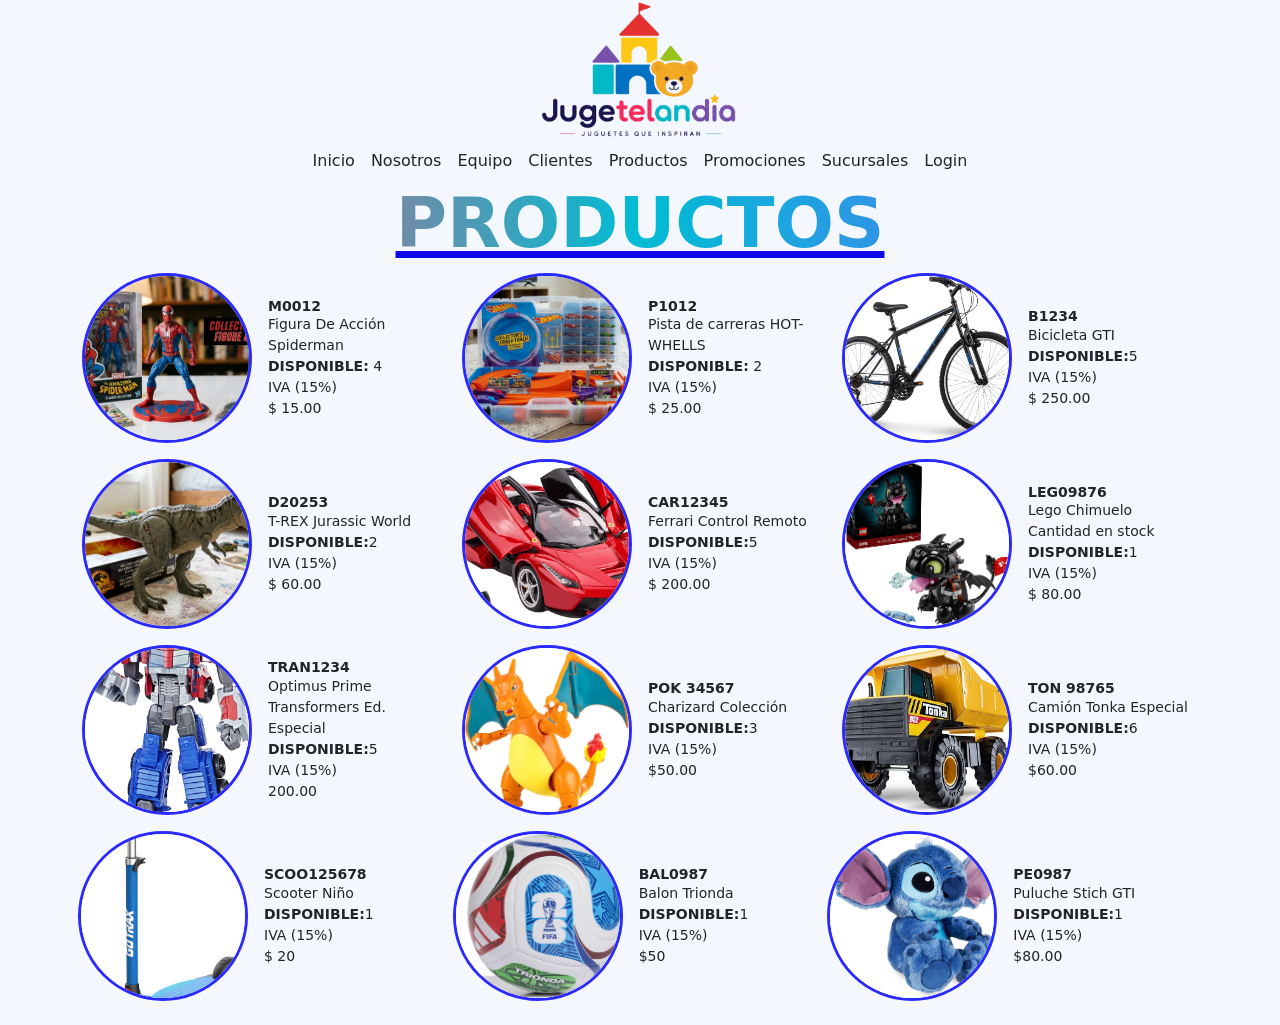
<file: productos.html>
<!DOCTYPE html>
<html lang="es">
<head>
    <meta charset="UTF-8">
    <title>JUGETELANDIA| Juguetes y Promociones</title>
    <!-- BOOTSTRAP -->
    <link href="https://cdn.jsdelivr.net/npm/bootstrap@5.3.8/dist/css/bootstrap.min.css" rel="stylesheet">
    <link rel="stylesheet" href="style.css">

</head>

<body class="body">
    <div class="container">
    <div class="text-center mt-0 ">
        <img src="imagenes/logo sin fondo.png"
             alt="JuguetelandiaJuguetesqueinspiran"
             class="img-fluid"
             width="200"   >
    </div> 

    <nav class="navbar navbar-expand-lg justify-content-center py-0">
        <ul class="navbar-nav">
            <li class="nav-item">
                <a class="nav-link text-dark " href="index.html">
                    Inicio
                </a>
            </li>

            <li class="nav-item">
                <a class="nav-link text-dark " href="#">
                    Nosotros
                </a>
            </li>

            <li class="nav-item">
                <a class="nav-link text-dark " href="#">
                    Equipo
                </a>
            </li>

            <li class="nav-item">
                <a class="nav-link text-dark " href="#">
                    Clientes
                </a>
            </li>

            <li class="nav-item">
                <a class="nav-link text-dark " href="productos.html">
                    Productos
                </a>
            </li>

            <li class="nav-item">
                <a class="nav-link text-dark " href="promociones.html">
                    Promociones
                </a>
            </li>

            <li class="nav-item">
                <a class="nav-link text-dark " href="sucursales.html">
                    Sucursales
                </a>
            </li>

            <li class="nav-item">
                <a class="nav-link text-dark " href="#">
                    Login
                </a>
            </li>

        </ul>

    </nav>

    </div>
    
    <div class="container">
        <h1 class="text-center titulo-productos mb-2">
            PRODUCTOS
        </h1>
        
    </div>

    <div class="container">
        
        <div class="row gx-4 gy-5 mb-3">
            
            <!-- JUGUETE 1 -->
            <div class="col-md-4">              
                <div class="card-producto">
                    <div class="d-flex align-items-center gap-3">
                        <div class="imagen-producto"> 
                            <img src="imagenes/SPIDER 1.png" 
>
                        </div>
                        <div class="info-producto">
                            <h6>M0012</h6>
                            <p>Figura De Acción Spiderman</p>
                            <p><strong>DISPONIBLE:</strong> 4</p>
                            <p>IVA (15%)</p>
                            <p>$ 15.00</p>
                        </div>
                    </div>        
                </div>
            </div>  
            
            <!-- JUGUETE 2 -->
            <div class="col-md-4">              
                <div class="card-producto">
                    <div class="d-flex align-items-center gap-3">
                        <div class="imagen-producto"> 
                            <img src="imagenes/pista 1.png" >
                        </div>
                        <div class="info-producto">
                            <h6>P1012</h6>
                            <p>Pista de carreras HOT-WHELLS</p>
                            <p><strong>DISPONIBLE:</strong> 2</p>
                            <p>IVA (15%)</p>
                            <p>$ 25.00</p>
                        </div>
                    </div>        
                </div>
            </div>  
            

            <!-- JUGUETE 3 -->
            <div class="col-md-4">              
                <div class="card-producto">
                    <div class="d-flex align-items-center gap-3">
                        <div class="imagen-producto"> 
                            <img src="imagenes/BICI 1.jpg" >
                        </div>
                        <div class="info-producto">
                            <h6>B1234</h6>
                            <p>Bicicleta GTI</p>
                            <p><strong>DISPONIBLE:</strong>5</p>
                            <p>IVA (15%)</p>
                            <p>$ 250.00</p>
                        </div>
                    </div>        
                </div>
            </div>  
            
            
            
        </div>    
      
        
        <div class="row gx-4 gy-5 mb-3">
            
            <!-- JUGUETE 4 -->
            <div class="col-md-4">              
                <div class="card-producto">
                    <div class="d-flex align-items-center gap-3">
                        <div class="imagen-producto"> 
                            <img src="imagenes/DINO 1.png" >
                        </div>
                        <div class="info-producto">
                            <h6>D20253</h6>
                            <p>T-REX Jurassic World</p>
                            <p><strong>DISPONIBLE:</strong>2</p>
                            <p>IVA (15%)</p>
                            <p>$ 60.00</p>
                        </div>
                    </div>        
                </div>
            </div>  
            
            <!-- JUGUETE 5 -->
            <div class="col-md-4">              
                <div class="card-producto">
                    <div class="d-flex align-items-center gap-3">
                        <div class="imagen-producto"> 
                            <img src="imagenes/FERRARI 1.jpg" >
                        </div>
                        <div class="info-producto">
                            <h6>CAR12345</h6>
                            <p>Ferrari Control Remoto</p>
                            <p><strong>DISPONIBLE:</strong>5</p>
                            <p>IVA (15%)</p>
                            <p>$ 200.00</p>
                        </div>
                    </div>        
                </div>
            </div>  
            

            <!-- JUGUETE 6 -->
            <div class="col-md-4">              
                <div class="card-producto">
                    <div class="d-flex align-items-center gap-3">
                        <div class="imagen-producto"> 
                            <img src="imagenes/LEGO 1.jpg" >
                        </div>
                        <div class="info-producto">
                            <h6>LEG09876</h6>
                            <p>Lego Chimuelo</p>
                            <p>Cantidad en stock</p>
                            <p><strong>DISPONIBLE:</strong>1</p>
                            <p>IVA (15%)</p>
                            <p>$ 80.00</p>
                        </div>
                    </div>        
                </div>
            </div>  
            
            
            
        </div>    

        
        <div class="row gx-4 gy-5 mb-3">
            
            <!-- JUGUETE 7 -->
            <div class="col-md-4">              
                <div class="card-producto">
                    <div class="d-flex align-items-center gap-3">
                        <div class="imagen-producto"> 
                            <img src="imagenes/OPTIMUS 1.jpg" >
                        </div>
                        <div class="info-producto">
                            <h6>TRAN1234</h6>
                            <p>Optimus Prime Transformers Ed. Especial</p>
                            <p><strong>DISPONIBLE:</strong>5</p>
                            <p>IVA (15%)</p>
                            <p>200.00</p>
                        </div>
                    </div>        
                </div>
            </div>  
            
            <!-- JUGUETE 8 -->
            <div class="col-md-4">              
                <div class="card-producto">
                    <div class="d-flex align-items-center gap-3">
                        <div class="imagen-producto"> 
                            <img src="imagenes/POKE 1.jpg" >
                        </div>
                        <div class="info-producto">
                            <h6>POK 34567</h6>
                            <p>Charizard Colección</p>
                            <p><strong>DISPONIBLE:</strong>3</p>
                            <p>IVA (15%)</p>
                            <p>$50.00</p>
                        </div>
                    </div>        
                </div>
            </div>  
            

            <!-- JUGUETE 9 -->
            <div class="col-md-4">              
                <div class="card-producto">
                    <div class="d-flex align-items-center gap-3">
                        <div class="imagen-producto"> 
                            <img src="imagenes/TONKA 1.jpg" >
                        </div>
                        <div class="info-producto">
                            <h6>TON 98765</h6>
                            <p>Camión Tonka Especial</p>
                            <p><strong>DISPONIBLE:</strong>6</p>
                            <p>IVA (15%)</p>
                            <p>$60.00 </p>
                        </div>
                    </div>        
                </div>
            </div>  
            
        
        <div class="row gx-3 gy-2  mb-2">
            <!-- JUGUETE 10 -->
            <div class="col-md-4">              
                <div class="card-producto ">
                    <div class="d-flex align-items-center gap-3">
                        <div class="imagen-producto"> 
                            <img src="imagenes/SCOOTER 1.jpg" >
                        </div>
                        <div class="info-producto">
                            <h6>SCOO125678</h6>
                            <p>Scooter Niño</p>
                            <p><strong>DISPONIBLE:</strong>1</p>
                            <p>IVA (15%)</p>
                            <p>$ 20</p>
                        </div>
                    </div>        
                </div>
            </div>  
            
            <!-- JUGUETE 11 -->
            <div class="col-md-4">              
                <div class="card-producto ">
                    <div class="d-flex align-items-center gap-3">
                        <div class="imagen-producto"> 
                            <img src="imagenes/TRIONDA 1.jpg" >
                        </div>
                        <div class="info-producto">
                            <h6>BAL0987</h6>
                            <p>Balon Trionda</p>
                            <p><strong>DISPONIBLE:</strong>1</p>
                            <p>IVA (15%)</p>
                            <p>$50</p>
                        </div>
                    </div>        
                </div>
            </div>  
            

            <!-- JUGUETE 12 -->
            <div class="col-md-4">              
                <div class="card-producto ">
                    <div class="d-flex align-items-center gap-3">
                        <div class="imagen-producto"> 
                            <img src="imagenes/PELUCHE 1.jpg" >
                        </div>
                        <div class="info-producto">
                            <h6>PE0987</h6>
                            <p>Puluche Stich GTI</p>
                            <p><strong>DISPONIBLE:</strong>1</p>
                            <p>IVA (15%)</p>
                            <p>$80.00 </p>
                        </div>
                    </div>        
                </div>
            </div>  
             
        </div>    

    </div>

</body>
</html>
</file>
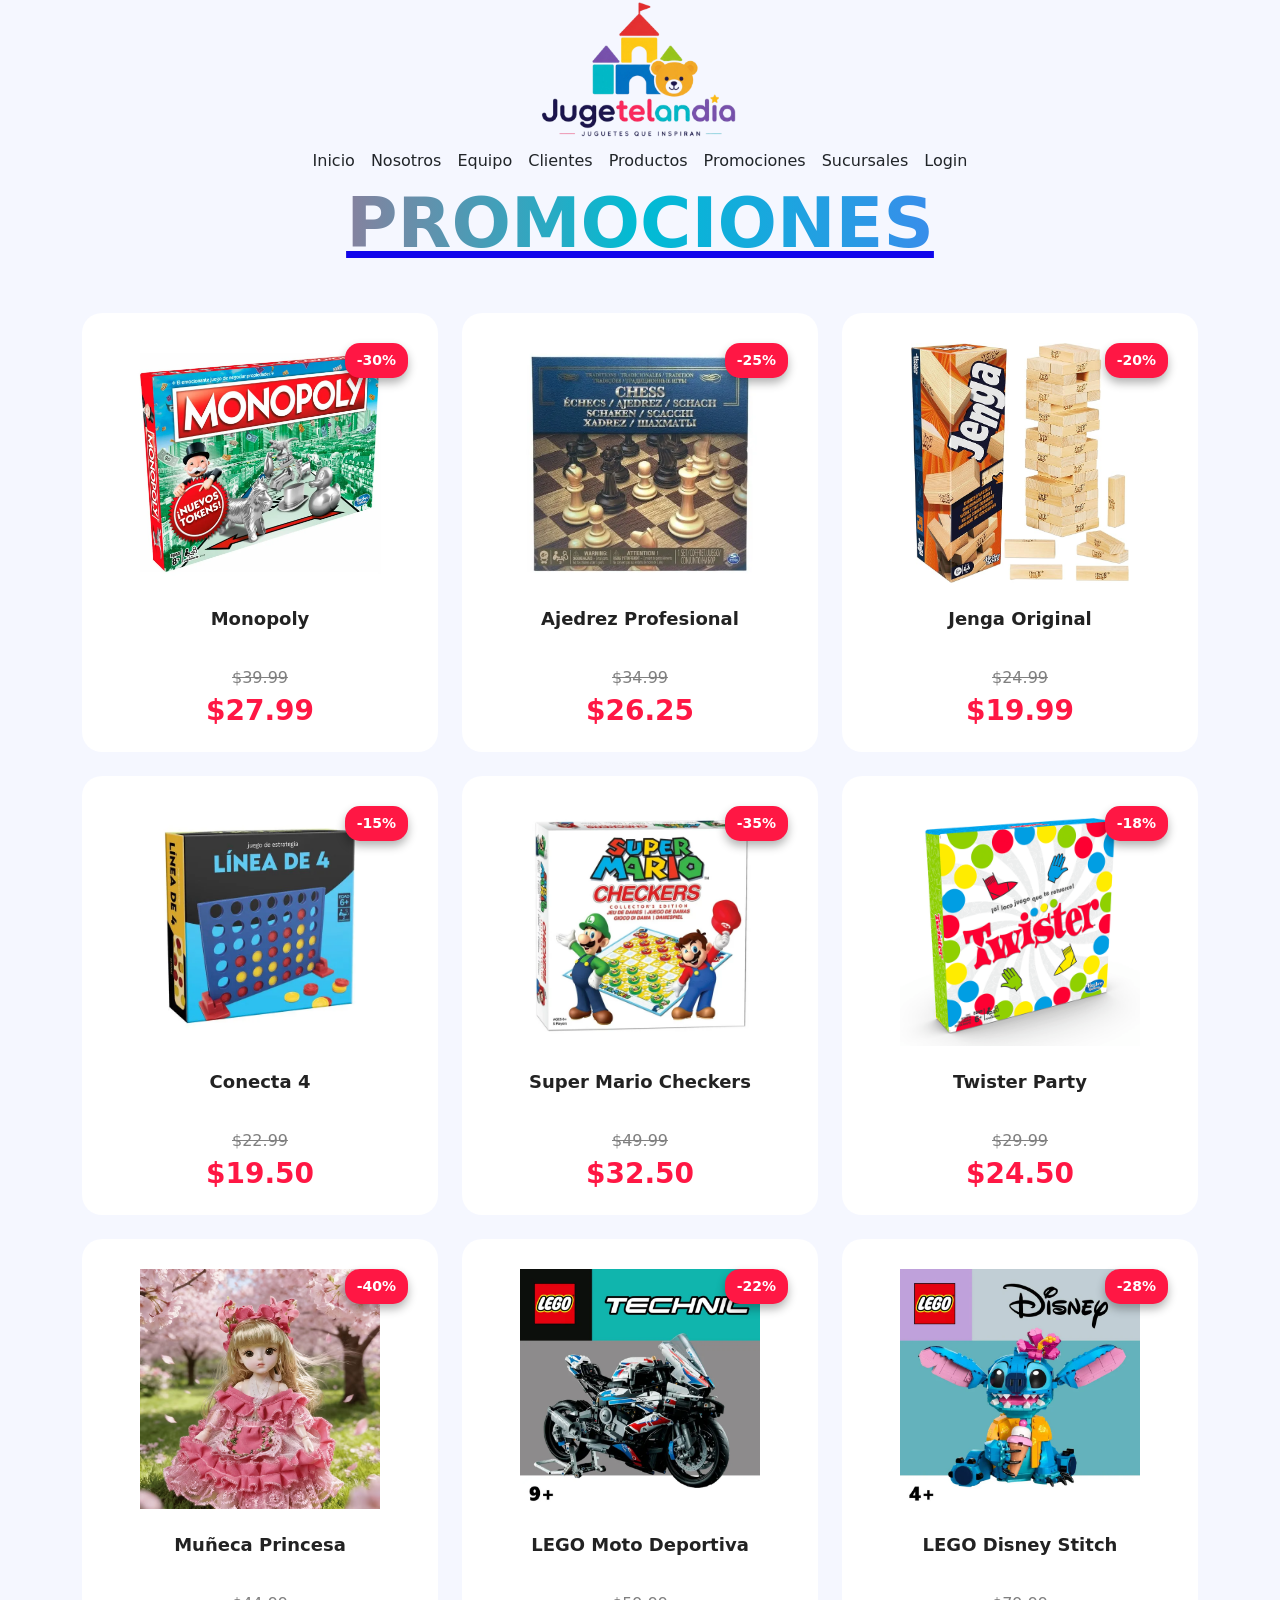
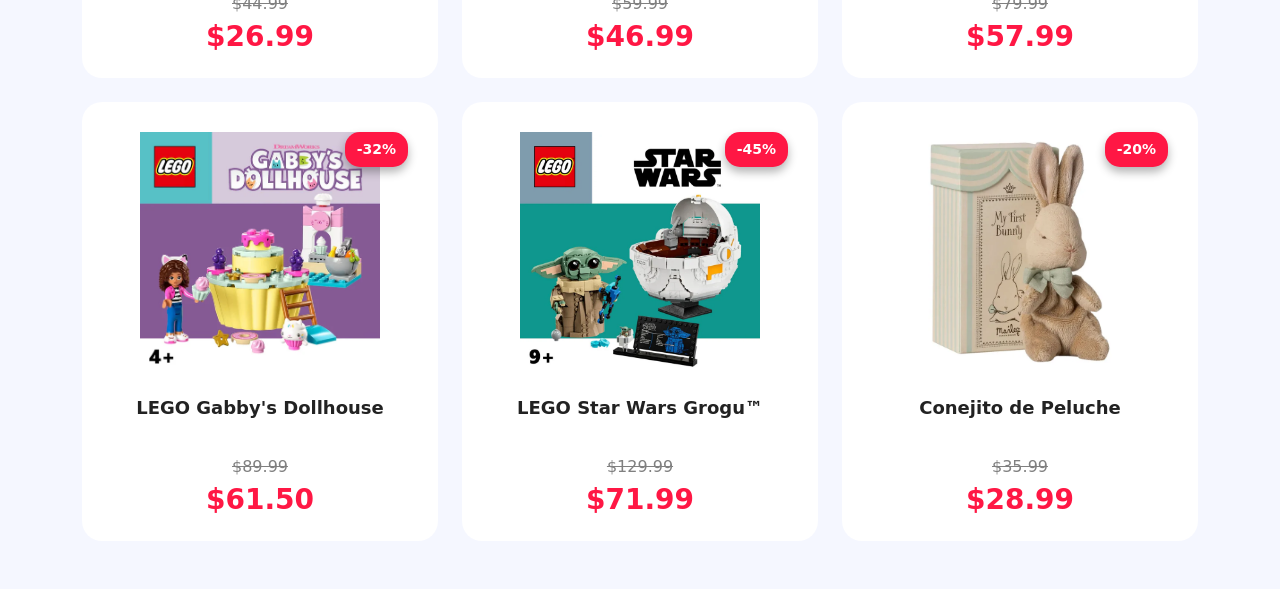
<file: promociones.html>
<!DOCTYPE html>
<html lang="es">

<head>
    <meta charset="UTF-8">
    <title>JUGETELANDIA | Promociones</title>

    <!-- BOOTSTRAP -->
    <link href="https://cdn.jsdelivr.net/npm/bootstrap@5.3.8/dist/css/bootstrap.min.css" rel="stylesheet">

    <!-- BOOTSTRAP ICONS -->
    <link rel="stylesheet"
        href="https://cdn.jsdelivr.net/npm/bootstrap-icons@1.11.3/font/bootstrap-icons.min.css">

    <link rel="stylesheet" href="style.css">

</head>

<body>

    <div class="container">

        <!-- LOGO -->
        <div class="text-center mt-0">
            <img src="imagenes/logo sin fondo.png"
                 alt="Juguetelandia"
                 class="img-fluid"
                 width="200">
        </div>

        <!-- MENÚ -->
        <nav class="navbar navbar-expand-lg justify-content-center py-0">

            <ul class="navbar-nav">

                <li class="nav-item">
                    <a class="nav-link text-dark" href="principal.html">
                        Inicio
                    </a>
                </li>

                <li class="nav-item">
                    <a class="nav-link text-dark" href="#">
                        Nosotros
                    </a>
                </li>

                <li class="nav-item">
                    <a class="nav-link text-dark" href="#">
                        Equipo
                    </a>
                </li>

                <li class="nav-item">
                    <a class="nav-link text-dark" href="#">
                        Clientes
                    </a>
                </li>

                <li class="nav-item">
                    <a class="nav-link text-dark" href="productos.html">
                        Productos
                    </a>
                </li>

                <li class="nav-item">
                    <a class="nav-link text-dark" href="promociones.html">
                        Promociones
                    </a>
                </li>

                <li class="nav-item">
                    <a class="nav-link text-dark" href="sucursales.html">
                        Sucursales
                    </a>
                </li>

                <li class="nav-item">
                    <a class="nav-link text-dark" href="#">
                        Login
                    </a>
                </li>

            </ul>

        </nav>

    </div>

    <!-- TÍTULO -->
    <div class="container">

        <h1 class="text-center titulo-promociones mb-5">
            PROMOCIONES
        </h1>

    </div>

    <!-- PROMOCIONES -->
    <div class="container">

        <!-- FILA 1 -->
        <div class="row gx-4 gy-4 mb-4">

            <!-- MONOPOLY -->
            <div class="col-md-4">

                <div class="card-promocion text-center">

                    <div class="contenedor-img">

                        <span class="descuento">
                            -30%
                        </span>

                        <img src="imagenes/Ofertas/1_monopoli.webp"
                             alt="Monopoly">

                    </div>

                    <h5 class="nombre-producto">
                        Monopoly
                    </h5>

                    <p class="precio-original">
                        $39.99
                    </p>

                    <p class="precio-oferta">
                        $27.99
                    </p>

                </div>

            </div>

            <!-- AJEDREZ -->
            <div class="col-md-4">

                <div class="card-promocion text-center">

                    <div class="contenedor-img">

                        <span class="descuento">
                            -25%
                        </span>

                        <img src="imagenes/Ofertas/1_ajedres.webp"
                             alt="Ajedrez">

                    </div>

                    <h5 class="nombre-producto">
                        Ajedrez Profesional
                    </h5>

                    <p class="precio-original">
                        $34.99
                    </p>

                    <p class="precio-oferta">
                        $26.25
                    </p>

                </div>

            </div>

            <!-- JENGA -->
            <div class="col-md-4">

                <div class="card-promocion text-center">

                    <div class="contenedor-img">

                        <span class="descuento">
                            -20%
                        </span>

                        <img src="imagenes/Ofertas/1_Jenga.jpg"
                             alt="Jenga">

                    </div>

                    <h5 class="nombre-producto">
                        Jenga Original
                    </h5>

                    <p class="precio-original">
                        $24.99
                    </p>

                    <p class="precio-oferta">
                        $19.99
                    </p>

                </div>

            </div>

        </div>

        <!-- FILA 2 -->
        <div class="row gx-4 gy-4 mb-4">

            <!-- CONECTA 4 -->
            <div class="col-md-4">

                <div class="card-promocion text-center">

                    <div class="contenedor-img">

                        <span class="descuento">
                            -15%
                        </span>

                        <img src="imagenes/Ofertas/1_linea_de_4.webp"
                             alt="Conecta 4">

                    </div>

                    <h5 class="nombre-producto">
                        Conecta 4
                    </h5>

                    <p class="precio-original">
                        $22.99
                    </p>

                    <p class="precio-oferta">
                        $19.50
                    </p>

                </div>

            </div>

            <!-- SUPER MARIO -->
            <div class="col-md-4">

                <div class="card-promocion text-center">

                    <div class="contenedor-img">

                        <span class="descuento">
                            -35%
                        </span>

                        <img src="imagenes/Ofertas/1_super-mario-checkers.webp"
                             alt="Super Mario">

                    </div>

                    <h5 class="nombre-producto">
                        Super Mario Checkers
                    </h5>

                    <p class="precio-original">
                        $49.99
                    </p>

                    <p class="precio-oferta">
                        $32.50
                    </p>

                </div>

            </div>

            <!-- TWISTER -->
            <div class="col-md-4">

                <div class="card-promocion text-center">

                    <div class="contenedor-img">

                        <span class="descuento">
                            -18%
                        </span>

                        <img src="imagenes/Ofertas/1_twister.png"
                             alt="Twister">

                    </div>

                    <h5 class="nombre-producto">
                        Twister Party
                    </h5>

                    <p class="precio-original">
                        $29.99
                    </p>

                    <p class="precio-oferta">
                        $24.50
                    </p>

                </div>

            </div>

        </div>

        <!-- FILA 3 -->
        <div class="row gx-4 gy-4 mb-4">

            <!-- MUÑECA -->
            <div class="col-md-4">

                <div class="card-promocion text-center">

                    <div class="contenedor-img">

                        <span class="descuento">
                            -40%
                        </span>

                        <img src="imagenes/Ofertas/2_muñeca_rosa.avif"
                             alt="Muñeca">

                    </div>

                    <h5 class="nombre-producto">
                        Muñeca Princesa
                    </h5>

                    <p class="precio-original">
                        $44.99
                    </p>

                    <p class="precio-oferta">
                        $26.99
                    </p>

                </div>

            </div>

            <!-- LEGO MOTO -->
            <div class="col-md-4">

                <div class="card-promocion text-center">

                    <div class="contenedor-img">

                        <span class="descuento">
                            -22%
                        </span>

                        <img src="imagenes/Ofertas/3.1_lego_moto.webp"
                             alt="LEGO Moto">

                    </div>

                    <h5 class="nombre-producto">
                        LEGO Moto Deportiva
                    </h5>

                    <p class="precio-original">
                        $59.99
                    </p>

                    <p class="precio-oferta">
                        $46.99
                    </p>

                </div>

            </div>

            <!-- LEGO STITCH -->
            <div class="col-md-4">

                <div class="card-promocion text-center">

                    <div class="contenedor-img">

                        <span class="descuento">
                            -28%
                        </span>

                        <img src="imagenes/Ofertas/3.2_lego_stikh.webp"
                             alt="LEGO Stitch">

                    </div>

                    <h5 class="nombre-producto">
                        LEGO Disney Stitch
                    </h5>

                    <p class="precio-original">
                        $79.99
                    </p>

                    <p class="precio-oferta">
                        $57.99
                    </p>

                </div>

            </div>

        </div>

        <!-- FILA 4 -->
        <div class="row gx-4 gy-4 mb-5">

            <!-- LEGO CASA -->
            <div class="col-md-4">

                <div class="card-promocion text-center">

                    <div class="contenedor-img">

                        <span class="descuento">
                            -32%
                        </span>

                        <img src="imagenes/Ofertas/3.3_lego_dollhpuse.webp"
                             alt="LEGO Casa">

                    </div>

                    <h5 class="nombre-producto">
                        LEGO Gabby's Dollhouse
                    </h5>

                    <p class="precio-original">
                        $89.99
                    </p>

                    <p class="precio-oferta">
                        $61.50
                    </p>

                </div>

            </div>

            <!-- LEGO YODA -->
            <div class="col-md-4">

                <div class="card-promocion text-center">

                    <div class="contenedor-img">

                        <span class="descuento">
                            -45%
                        </span>

                        <img src="imagenes/Ofertas/3_lego_star_wars.webp"
                             alt="LEGO Star Wars">

                    </div>

                    <h5 class="nombre-producto">
                        LEGO Star Wars Grogu™
                    </h5>

                    <p class="precio-original">
                        $129.99
                    </p>

                    <p class="precio-oferta">
                        $71.99
                    </p>

                </div>

            </div>

            <!-- PELUCHE -->
            <div class="col-md-4">

                <div class="card-promocion text-center">

                    <div class="contenedor-img">

                        <span class="descuento">
                            -20%
                        </span>

                        <img src="imagenes/Ofertas/4_peluche.webp"
                             alt="Peluche">

                    </div>

                    <h5 class="nombre-producto">
                        Conejito de Peluche
                    </h5>

                    <p class="precio-original">
                        $35.99
                    </p>

                    <p class="precio-oferta">
                        $28.99
                    </p>

                </div>

            </div>

        </div>

    </div>

</body>

</html>
</file>
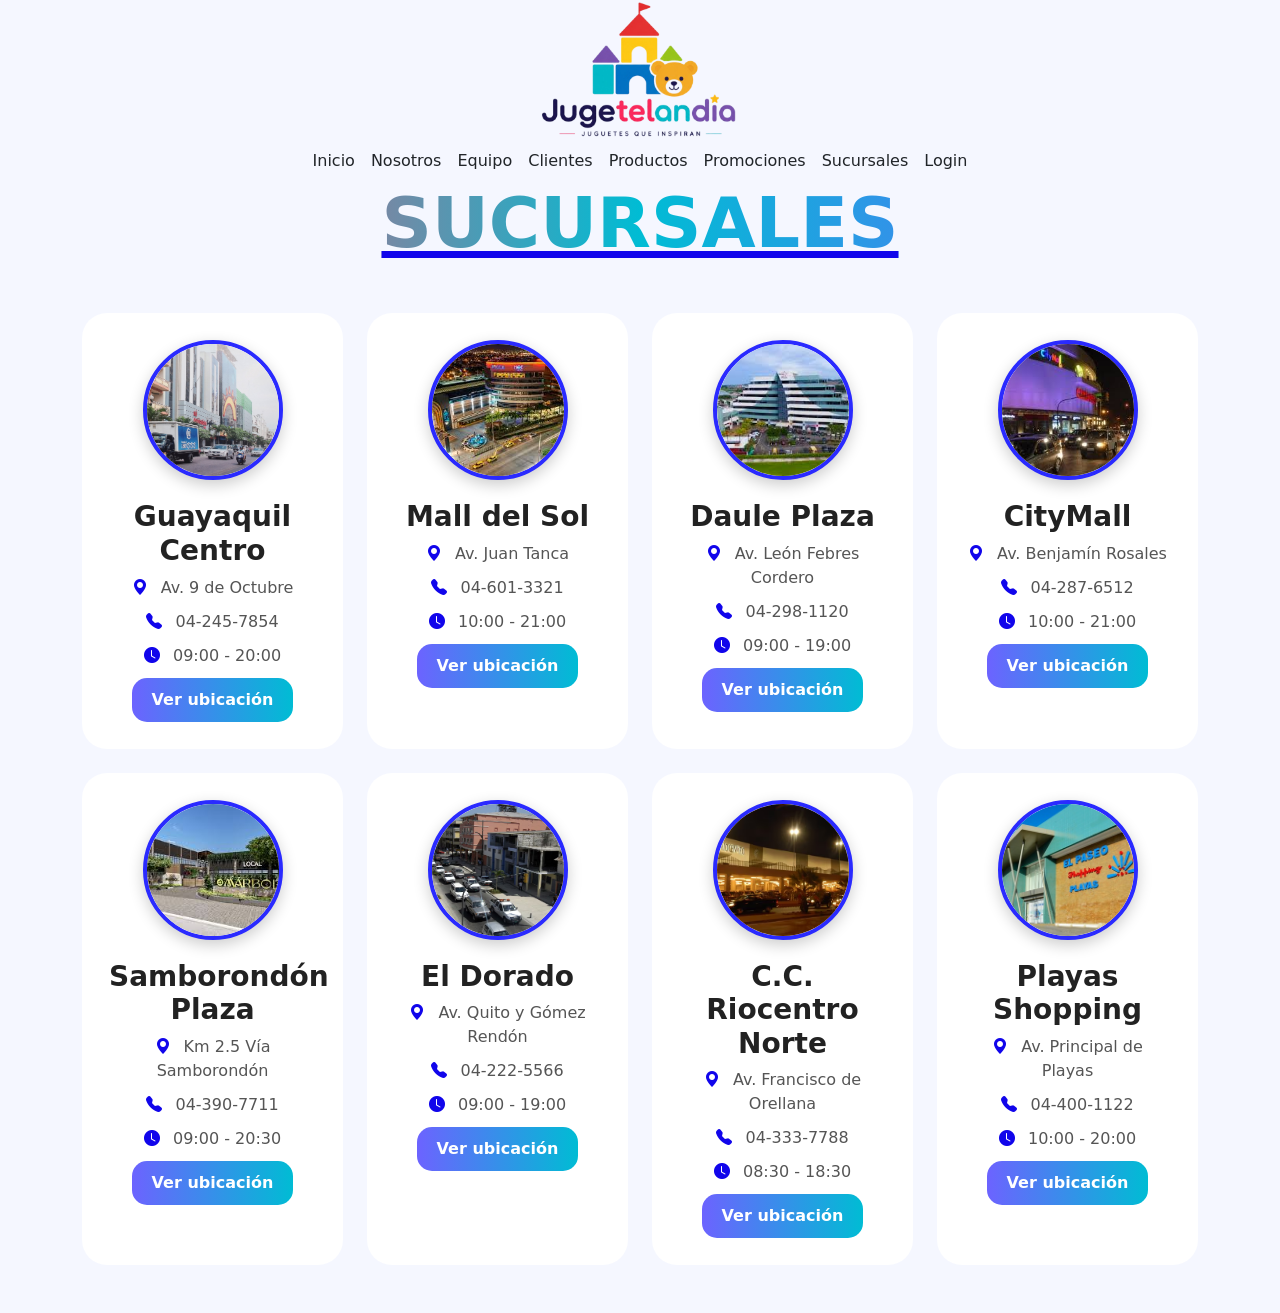
<file: sucursales.html>
<!DOCTYPE html>
<html lang="es">

<head>
    <meta charset="UTF-8">
    <title>JUGETELANDIA | Sucursales</title>

    <!-- BOOTSTRAP -->
    <link href="https://cdn.jsdelivr.net/npm/bootstrap@5.3.8/dist/css/bootstrap.min.css" rel="stylesheet">

    <!-- BOOTSTRAP ICONS -->
    <link rel="stylesheet"
        href="https://cdn.jsdelivr.net/npm/bootstrap-icons@1.11.3/font/bootstrap-icons.min.css">

    <link rel="stylesheet" href="style.css">


</head>

<body>

    <div class="container">

        <!-- LOGO -->
        <div class="text-center mt-0">
            <img src="imagenes/logo sin fondo.png"
                 alt="Juguetelandia"
                 class="img-fluid"
                 width="200">
        </div>

        <!-- MENÚ -->
        <nav class="navbar navbar-expand-lg justify-content-center py-0">

            <ul class="navbar-nav">

                <li class="nav-item"><a class="nav-link text-dark" href="principal.html">Inicio</a></li>
                <li class="nav-item"><a class="nav-link text-dark" href="#">Nosotros</a></li>
                <li class="nav-item"><a class="nav-link text-dark" href="#">Equipo</a></li>
                <li class="nav-item"><a class="nav-link text-dark" href="#">Clientes</a></li>
                <li class="nav-item"><a class="nav-link text-dark" href="productos.html">Productos</a></li>
                <li class="nav-item"><a class="nav-link text-dark" href="promociones.html">Promociones</a></li>
                <li class="nav-item"><a class="nav-link text-dark" href="sucursales.html">Sucursales</a></li>
                <li class="nav-item"><a class="nav-link text-dark" href="#">Login</a></li>

            </ul>

        </nav>

    </div>

    <!-- TÍTULO -->
    <div class="container">
        <h1 class="text-center titulo-sucursales mb-5">
            SUCURSALES
        </h1>
    </div>

    <!-- SUCURSALES -->
    <div class="container">

        <!-- FILA 1 SUCURSALES -->
        <div class="row gx-4 gy-4 mb-4">

            <div class="col-md-3">
                <div class="card-sucursal text-center">
                    <div class="imagen-sucursal">
                        <img src="imagenes/SUCURSALES/Guayaquil Centro.jpg" alt="Sucursal">
                    </div>
                    <h3 class="nombre-sucursal">Guayaquil Centro</h3>
                    <p class="info-sucursal"><i class="bi bi-geo-alt-fill"></i> Av. 9 de Octubre</p>
                    <p class="info-sucursal"><i class="bi bi-telephone-fill"></i> 04-245-7854</p>
                    <p class="info-sucursal"><i class="bi bi-clock-fill"></i> 09:00 - 20:00</p>
                    <button class="btn-mapa">Ver ubicación</button>
                </div>
            </div>

            <div class="col-md-3">
                <div class="card-sucursal text-center">
                    <div class="imagen-sucursal">
                        <img src="imagenes/SUCURSALES/Mall del Sol.jpg" alt="Sucursal">
                    </div>
                    <h3 class="nombre-sucursal">Mall del Sol</h3>
                    <p class="info-sucursal"><i class="bi bi-geo-alt-fill"></i> Av. Juan Tanca</p>
                    <p class="info-sucursal"><i class="bi bi-telephone-fill"></i> 04-601-3321</p>
                    <p class="info-sucursal"><i class="bi bi-clock-fill"></i> 10:00 - 21:00</p>
                    <button class="btn-mapa">Ver ubicación</button>
                </div>
            </div>

            <div class="col-md-3">
                <div class="card-sucursal text-center">
                    <div class="imagen-sucursal">
                        <img src="imagenes/SUCURSALES/Daule Plaza.jpg" alt="Sucursal">
                    </div>
                    <h3 class="nombre-sucursal">Daule Plaza</h3>
                    <p class="info-sucursal"><i class="bi bi-geo-alt-fill"></i> Av. León Febres Cordero</p>
                    <p class="info-sucursal"><i class="bi bi-telephone-fill"></i> 04-298-1120</p>
                    <p class="info-sucursal"><i class="bi bi-clock-fill"></i> 09:00 - 19:00</p>
                    <button class="btn-mapa">Ver ubicación</button>
                </div>
            </div>

            <div class="col-md-3">
                <div class="card-sucursal text-center">
                    <div class="imagen-sucursal">
                        <img src="imagenes/SUCURSALES/CityMall.jpg" alt="Sucursal">
                    </div>
                    <h3 class="nombre-sucursal">CityMall</h3>
                    <p class="info-sucursal"><i class="bi bi-geo-alt-fill"></i> Av. Benjamín Rosales</p>
                    <p class="info-sucursal"><i class="bi bi-telephone-fill"></i> 04-287-6512</p>
                    <p class="info-sucursal"><i class="bi bi-clock-fill"></i> 10:00 - 21:00</p>
                    <button class="btn-mapa">Ver ubicación</button>
                </div>
            </div>

        </div>

        <!-- FILA 2 SUCURSALES -->
        <div class="row gx-4 gy-4 mb-5">

            <div class="col-md-3">
                <div class="card-sucursal text-center">
                    <div class="imagen-sucursal">
                        <img src="imagenes/SUCURSALES/Samborondón Plaza.jpg" alt="Sucursal">
                    </div>
                    <h3 class="nombre-sucursal">Samborondón Plaza</h3>
                    <p class="info-sucursal"><i class="bi bi-geo-alt-fill"></i> Km 2.5 Vía Samborondón</p>
                    <p class="info-sucursal"><i class="bi bi-telephone-fill"></i> 04-390-7711</p>
                    <p class="info-sucursal"><i class="bi bi-clock-fill"></i> 09:00 - 20:30</p>
                    <button class="btn-mapa">Ver ubicación</button>
                </div>
            </div>

            <div class="col-md-3">
                <div class="card-sucursal text-center">
                    <div class="imagen-sucursal">
                        <img src="imagenes/SUCURSALES/El Dorado.avif" alt="Sucursal">
                    </div>
                    <h3 class="nombre-sucursal">El Dorado</h3>
                    <p class="info-sucursal"><i class="bi bi-geo-alt-fill"></i> Av. Quito y Gómez Rendón</p>
                    <p class="info-sucursal"><i class="bi bi-telephone-fill"></i> 04-222-5566</p>
                    <p class="info-sucursal"><i class="bi bi-clock-fill"></i> 09:00 - 19:00</p>
                    <button class="btn-mapa">Ver ubicación</button>
                </div>
            </div>

            <div class="col-md-3">
                <div class="card-sucursal text-center">
                    <div class="imagen-sucursal">
                        <img src="imagenes/SUCURSALES/C.C. Riocentro Norte.avif" alt="Sucursal">
                    </div>
                    <h3 class="nombre-sucursal">C.C. Riocentro Norte</h3>
                    <p class="info-sucursal"><i class="bi bi-geo-alt-fill"></i> Av. Francisco de Orellana</p>
                    <p class="info-sucursal"><i class="bi bi-telephone-fill"></i> 04-333-7788</p>
                    <p class="info-sucursal"><i class="bi bi-clock-fill"></i> 08:30 - 18:30</p>
                    <button class="btn-mapa">Ver ubicación</button>
                </div>
            </div>

            <div class="col-md-3">
                <div class="card-sucursal text-center">
                    <div class="imagen-sucursal">
                        <img src="imagenes/SUCURSALES/Playas Shopping.jpg" alt="Sucursal">
                    </div>
                    <h3 class="nombre-sucursal">Playas Shopping</h3>
                    <p class="info-sucursal"><i class="bi bi-geo-alt-fill"></i> Av. Principal de Playas</p>
                    <p class="info-sucursal"><i class="bi bi-telephone-fill"></i> 04-400-1122</p>
                    <p class="info-sucursal"><i class="bi bi-clock-fill"></i> 10:00 - 20:00</p>
                    <button class="btn-mapa">Ver ubicación</button>
                </div>
            </div>

        </div>

    </div>

</body>

</html>
</file>
<file: style.css>
.nav-link {
     position: relative;
     transition: color 0.3s ease;
 }

 /* Línea oculta inicialmente */
 .nav-link::after {
     content: "";
     position: absolute;
     left: 0;
     bottom: -5px;
     width: 0%;
     height: 1px;
     background: #1105eb;
     transition: width 0.3s ease;
     box-shadow: 0px 0px 8px #63ceff;
     border-radius: 5px;
 }

 /* Efecto al pasar el puntero */
 .nav-link:hover {
     color: #1105eb !important;
     text-shadow: 0px 0px 10px #63ceff;
 }

 /* La línea se completa */
 .nav-link:hover::after {
     width: 100%;
 }

 /* CONTENEDOR MÁS PEQUEÑO */
 .carousel-container {
     max-width: 1300px;
 } 

 
  /* ESTILOS PARA LOS PRODUCTOS */   
.titulo-productos{
    font-size:70px;
    font-weight:bold;
    text-decoration:underline #1105eb;
    
    background: linear-gradient(
        to left,
        #6c63ff,
        #00bcd4,
        #ff4d6d
    );
    
    -webkit-background-clip: text;
    -webkit-text-fill-color: transparent;
}


.card-producto{
    background: transparent;
    transition: 0.3s;
    cursor: pointer;
}

.card-producto:hover{
    transform: translateY(-5px);
    box-shadow: 0px 5px 15px rgba(3, 99, 244, 0.906);
    border: 2px solid #020aea;
}

.imagen-producto{
    width: 170px;
    height: 170px;
    border: 3px solid #2a2aff;
    border-radius: 50%;
    overflow: hidden;
    position: relative;
    transition: all 0.4s ease;
    cursor: pointer;
    background: white;
    flex-shrink: 0;
}

.imagen-producto img{
    width: 100%;
    height: 100%;
    object-fit: cover;
    transition: opacity 0.4s ease;
}

  
.imagen-producto:hover{
    border-radius: 20px;
    transform: scale(1.25); /* TAMAÑO CUADRO DE LA IMAGEN */
    box-shadow: 0px 10px 25px rgba(0,0,0,0.5);
    z-index: 999; /* PON IMAGEN SOBRE OTRA */
    
}

.imagen-producto:hover img{
    object-fit: contain;
    background: white;
}   


.info-producto h6{
    margin: 0;
    font-size: 14px;
    font-weight: bold;
}

.info-producto p{
    margin: 0;
    font-size: 14px;
}

  /* ESTILOS PARA LOS PROMOCIONES */

          body{
            background-color: #f5f7ff;
        }

        .titulo-promociones{
            font-size:70px;
            font-weight:bold;
            text-decoration:underline #1105eb;

            background: linear-gradient(
                to left,
                #6c63ff,
                #00bcd4,
                #ff4d6d
            );

            -webkit-background-clip:text;
            -webkit-text-fill-color:transparent;
        }

        .card-promocion{
            background: white;
            border-radius: 20px;
            padding: 18px;
            transition: 0.3s;
            cursor: pointer;
            position: relative;
            overflow: hidden;
            border: 2px solid transparent;
            height: 100%;
        }

        .card-promocion:hover{
            transform: translateY(-5px);
            box-shadow: 0px 5px 15px rgba(3, 99, 244, 0.906);
            border: 2px solid #020aea;
        }

        .contenedor-img{
            position: relative;
            background: white;
            border-radius: 20px;
            overflow: hidden;
            padding: 10px;
        }

        .contenedor-img img{
            width: 100%;
            height: 240px;
            object-fit: contain;
            transition: 0.4s ease;
        }

        .card-promocion:hover img{
            transform: scale(1.08);
        }

        .descuento{
            position: absolute;
            top: 10px;
            right: 10px;
            background: #ff1744;
            color: white;
            font-size: 14px;
            font-weight: bold;
            padding: 7px 12px;
            border-radius: 15px;
            z-index: 10;
            box-shadow: 0px 5px 10px rgba(0,0,0,0.3);
        }

        .nombre-producto{
            margin-top: 15px;
            font-size: 18px;
            font-weight: bold;
            color: #222;
            min-height: 50px;
        }

        .precio-original{
            text-decoration: line-through;
            color: gray;
            font-size: 16px;
            margin: 0;
        }

        .precio-oferta{
            color: #ff1744;
            font-size: 28px;
            font-weight: bold;
            margin: 0;
        }


  /* ESTILOS PARA SUCURSALES */
  .titulo-sucursales{
    font-size:70px;
    font-weight:bold;
    text-decoration: underline #1105eb;

    background: linear-gradient(
        to left,
        #6c63ff,
        #00bcd4,
        #ff4d6d
    );

    -webkit-background-clip: text;
    -webkit-text-fill-color:transparent;
}

.card-sucursal{
    background: white;
    border-radius: 25px;
    padding: 25px;
    transition: 0.3s;
    cursor: pointer;
    border: 2px solid transparent;
    height: 100%;
}

.card-sucursal:hover{
    transform: translateY(-6px);
    box-shadow: 0px 5px 15px rgba(3, 99, 244, 0.906);
    border: 2px solid #020aea;
}

 /* IMAGEN SUCURSAL */
        .imagen-sucursal{
            width: 140px;
            height: 140px;
            border: 4px solid #2a2aff;
            border-radius: 50%;
            overflow: hidden;
            position: relative;
            transition: all 0.4s ease;
            cursor: pointer;
            background: white;
            margin: auto;
            margin-bottom: 20px;
            box-shadow: 0px 5px 15px rgba(0,0,0,0.2);
        }

        .imagen-sucursal img{
            width: 100%;
            height: 100%;
            object-fit: cover;
            transition: all 0.4s ease;
        }

        .imagen-sucursal:hover{
            border-radius: 20px;
            transform: scale(1.12);
            box-shadow: 0px 10px 25px rgba(0,0,0,0.4);
        }

        .nombre-sucursal{
            font-size: 28px;
            font-weight: bold;
            color: #222;
        }

        .info-sucursal{
            color: #555;
            font-size: 16px;
            margin-bottom: 10px;
        }

        .info-sucursal i{
            color: #1105eb;
            margin-right: 8px;
        }

        .btn-mapa{
            background: linear-gradient(
                to right,
                #6c63ff,
                #00bcd4
            );

            border: none;
            color: white;
            padding: 10px 20px;
            border-radius: 15px;
            transition: 0.3s;
            font-weight: bold;
        }

        .btn-mapa:hover{
            transform: scale(1.05);
            box-shadow: 0px 5px 15px rgba(0,0,0,0.2);
        }
</file>
